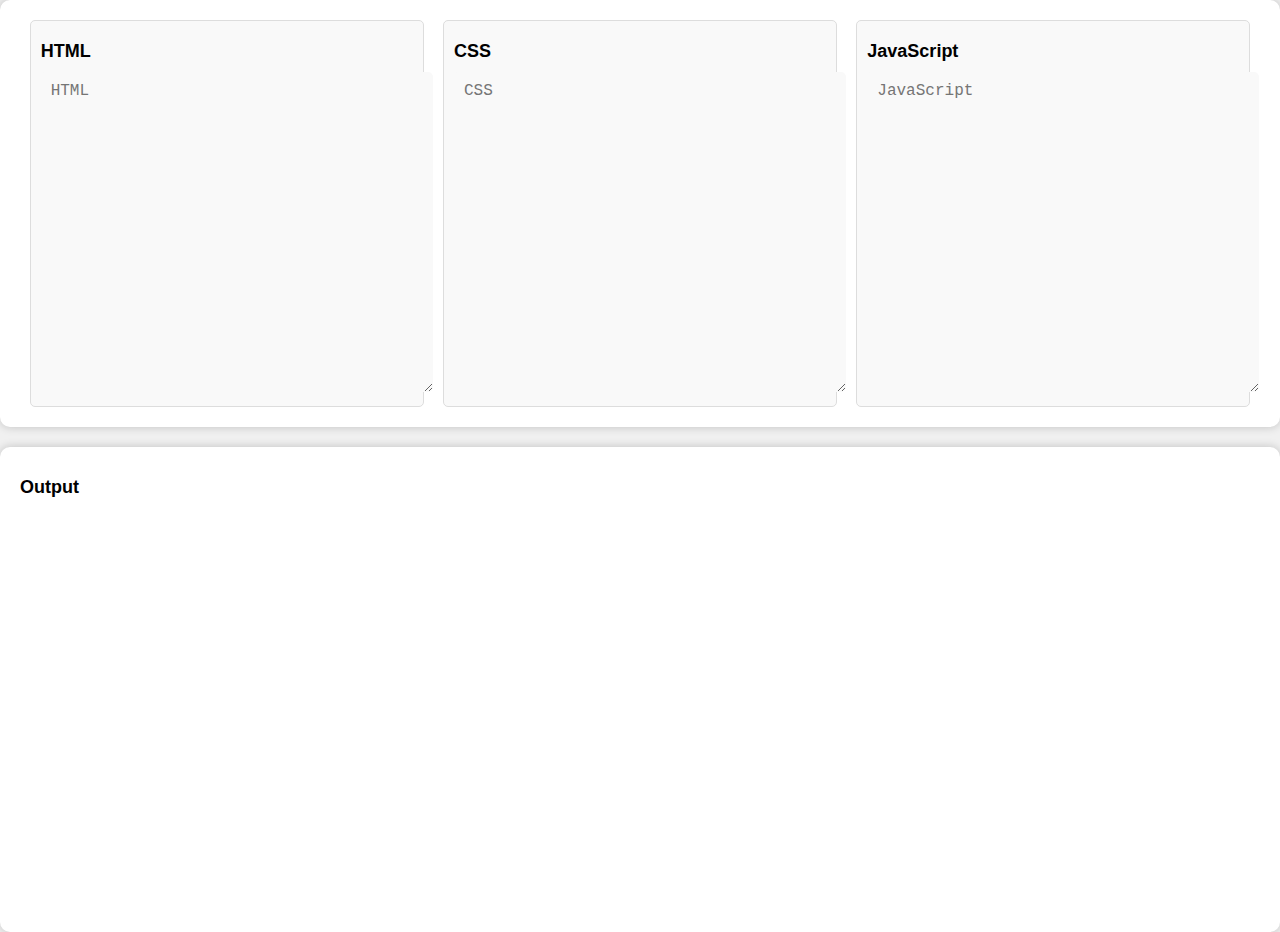
<file: codeEditor/index.html>
<!DOCTYPE html>
<html lang="en">
<head>
    <meta charset="UTF-8">
    <meta name="viewport" content="width=device-width, initial-scale=1.0">
    <title>Code Editor</title>
    <link rel="stylesheet" href="style.css"/>
</head>
<body>
    <div class="main-area">
        <div class="editors html-editor">
            <h2>HTML</h2>
            <textarea id="html" placeholder="HTML"></textarea>
        </div>
        <div class="editors css-editor">
            <h2>CSS</h2>
            <textarea id="css" placeholder="CSS"></textarea>
        </div>
        <div class="editors js-editor">
            <h2>JavaScript</h2>
            <textarea id="js" placeholder="JavaScript"></textarea>
        </div>
    </div>
    <div class="output">
        <h2>Output</h2>
        <iframe id="code"></iframe>
    </div>
    <script type="text/javascript" src="editor.js"></script>
</body>
</html>
</file>
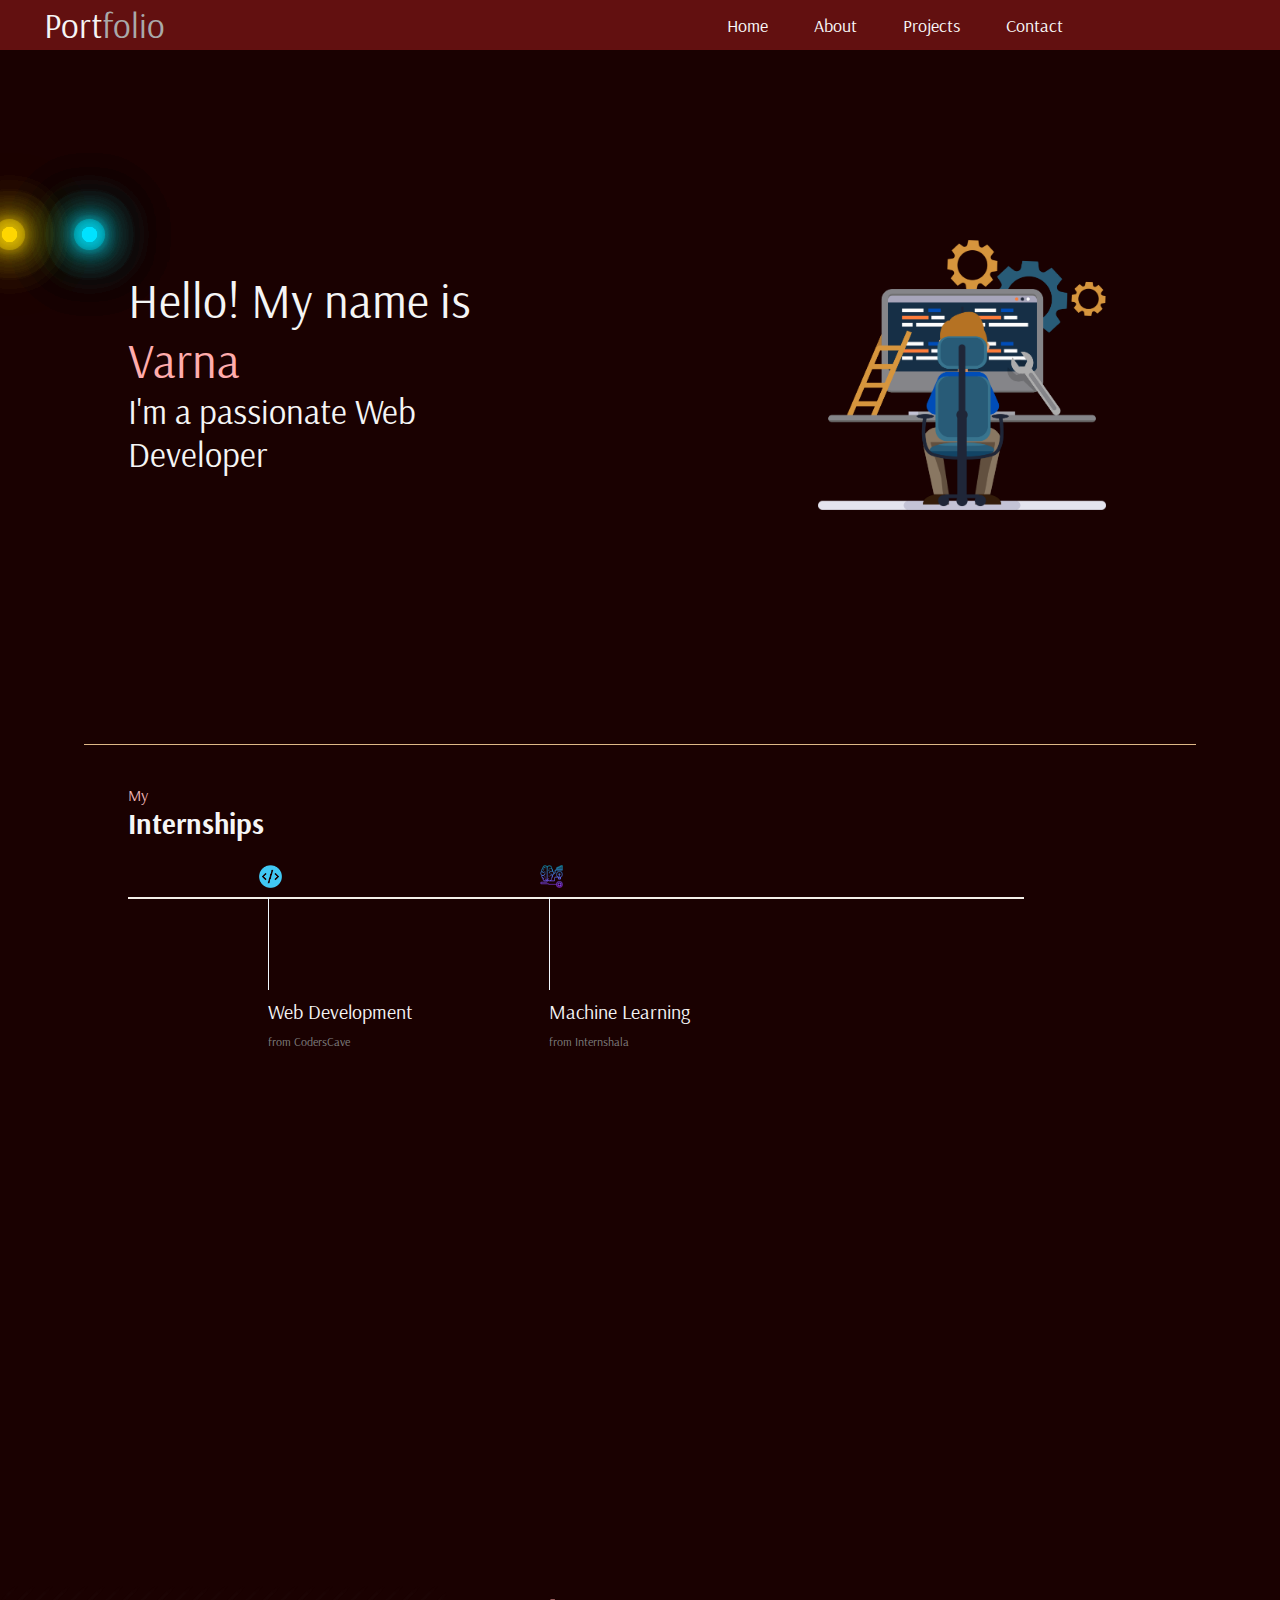
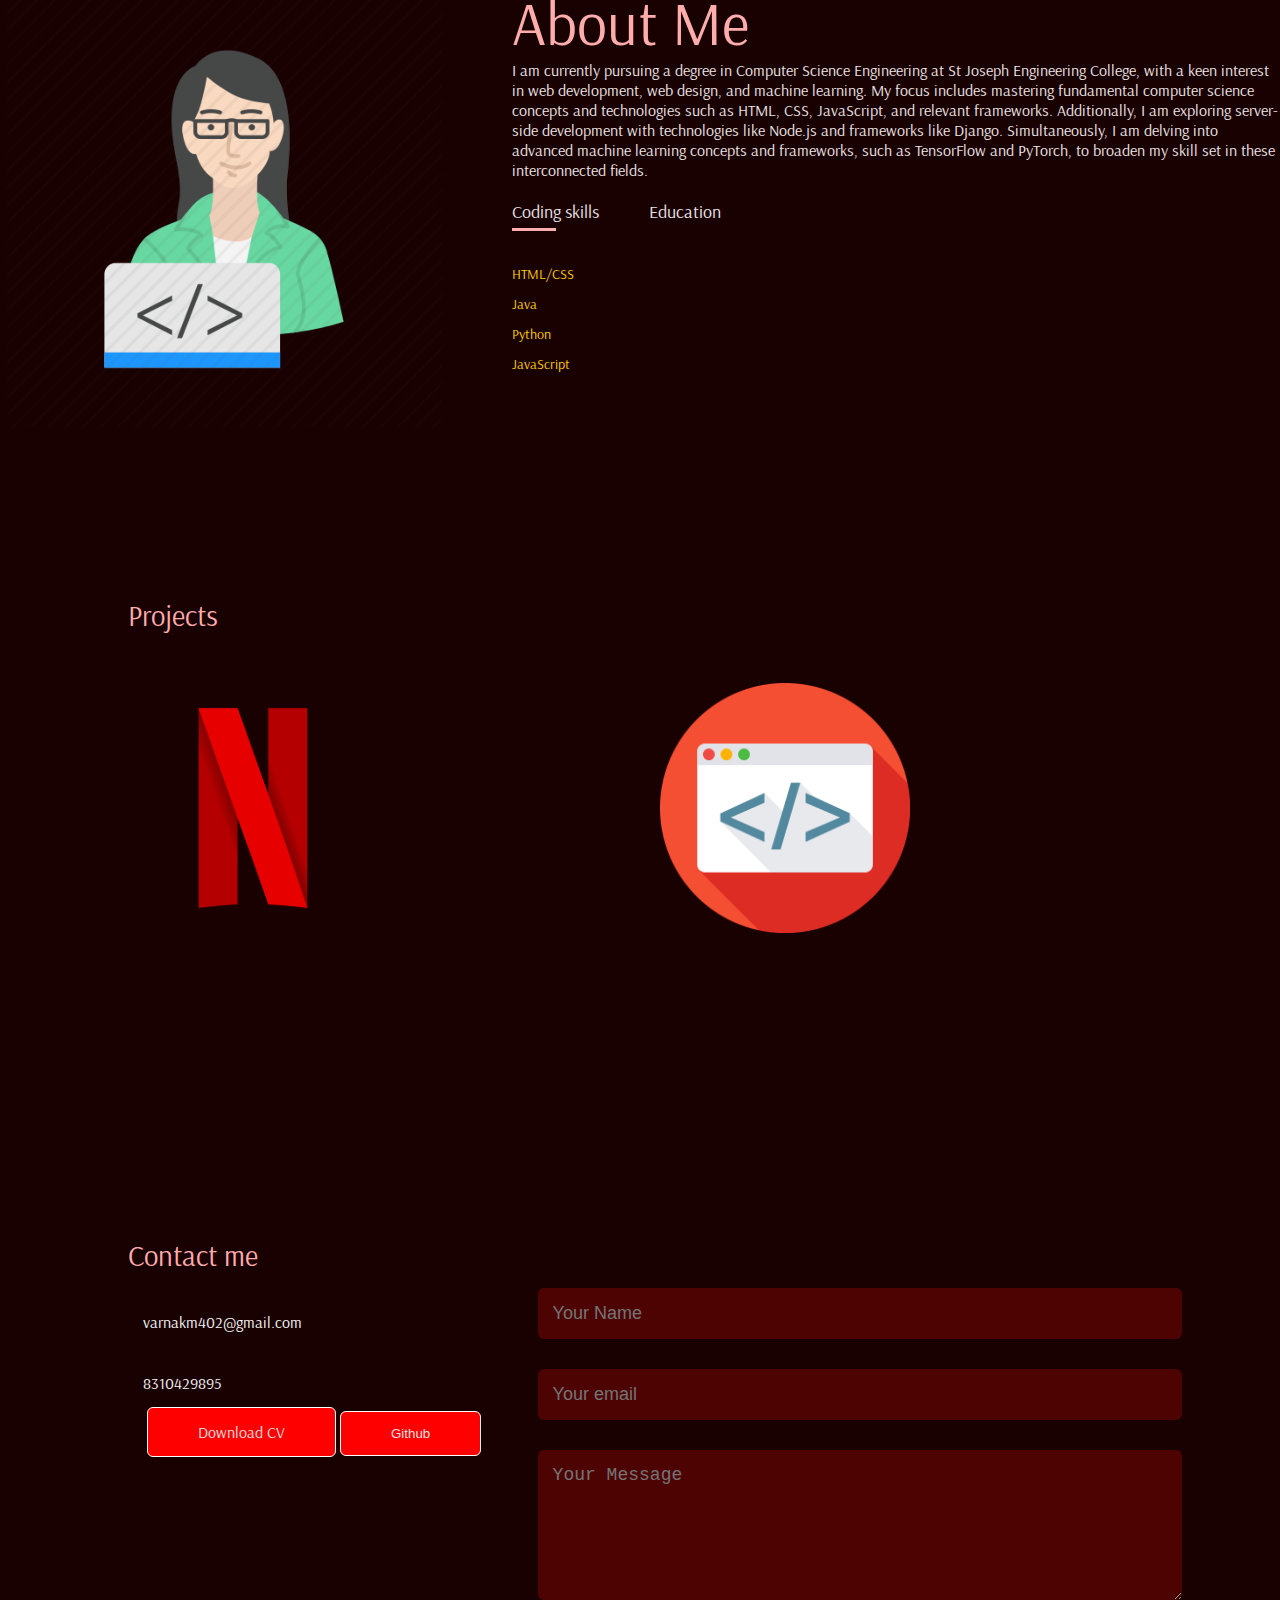
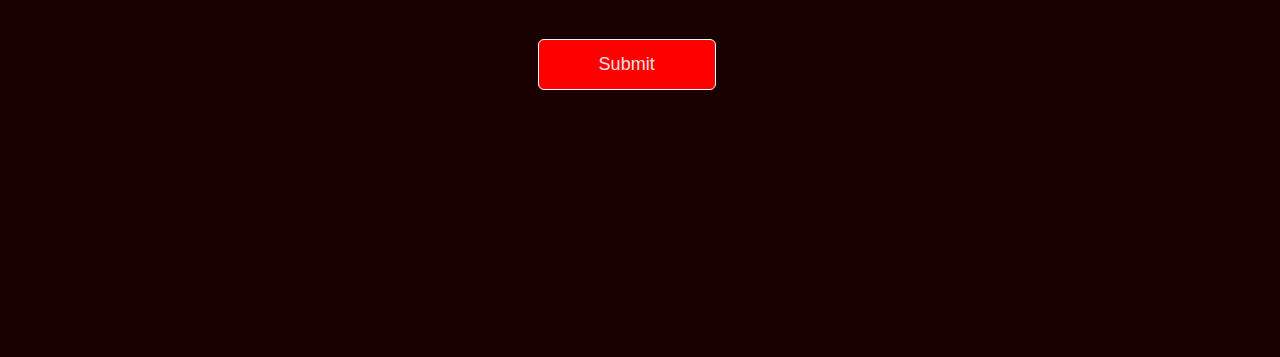
<file: pf/index.html>
<!DOCTYPE html>
<html lang="en">
<head>
    <meta charset="UTF-8">
    <meta name="viewport" content="width=device-width, initial-scale=1.0">
    <title>Varna-Portfolio</title>
    <link rel="preconnect" href="https://fonts.googleapis.com">
    <link rel="preconnect" href="https://fonts.gstatic.com" crossorigin>
    <link href="https://fonts.googleapis.com/css2?family=Arsenal:wght@400;700&display=swap" rel="stylesheet">
    <link rel="stylesheet" href="style.css">
</head>
<body>
    <header>
        <nav>
            <div class="left">Port<span class="red">folio</span></div>
            <div class="right">
                <ul id="sidemenu">
                    <li><a href="#glowing-container">Home</a></li>
                    <li><a href="#about">About</a></li>
                    <li><a href="#project">Projects</a></li>
                    <li><a href="#contact">Contact</a></li>
                    <i class="fas fa-times" onclick="closemenu()"></i>
                </ul>
                <i class="fas fa-bars" onclick="openmenu()"></i>
            </div>
    
        </nav>
    </header>
    <main>
        <section class="glowing-container">
            <section class="first">
                <div class="leftSection">
                    Hello! My name is <span class="color">Varna</span>
                    <div class="web">I'm a passionate Web Developer</div>
                    <span id="element"></span>
                    
                </div>
                
                <div class="rightSection">
                    <img src="image/ai.png" alt="">
                </div>
            </section>
        
        
            <div class="glowing">
                <span style="--i:1;"></span>
                <span style="--i:2;"></span>
                <span style="--i:3;"></span>
            </div>
            <div class="glowing">
            
            <span style="--i:1;"></span>
            
            <span style="--i:2;"></span>
            
            <span style="--i:3;"></span>
            
            </div>
            
            <div class="glowing">
            
            <span style="--i:1;"></span>
            
            <span style="--i:2;"></span>
            
            <span style="--i:3;"></span>
            
            </div>
            
            <div class="glowing">
            
            <span style="--i:1;"></span>
            
            <span style="--i:2;"></span>
            
            <span style="--i:3;"></span>
            
        </section>
<hr>
        <section class="Second">
            <span class="g">My</span>
            <h1>Internships</h1>
            <div class="box">
                <div class="Vertical">
                    <img class="image-top" src="image/1e0078f8266738d005b5fc7d00f9a66e.png" alt="">
                    <div class="verticle-title">
                        Web Development 


                    </div>
                    <div class="verticle-desc">
                        from CodersCave
                    </div>
                
                </div>
                
                <div class="Vertical">
                    <img class="image-top" src="image/ml.png" alt="">
                    <div class="verticle-title">
                        Machine Learning


                    </div>
                    <div class="verticle-desc">
                        from Internshala
                    </div>
                
                </div>
                
                
            </div>
            
        </section>
        

        <div id="about">
            <div class="container">
                <div class="row">
                    <div class="about-col1">
                        <img src="image/icon-developer-11.png" alt="">
                    </div>
                    <div class="about-col2">
                        <h1 class="sub-title">About Me</h1>
                        <p>I am currently pursuing a degree in Computer Science Engineering at St Joseph Engineering College, with a keen interest in web development, web design, and machine learning. My focus includes mastering fundamental computer science concepts and technologies such as HTML, CSS, JavaScript, and relevant frameworks. Additionally, I am exploring server-side development with technologies like Node.js and frameworks like Django. Simultaneously, I am delving into advanced machine learning concepts and frameworks, such as TensorFlow and PyTorch, to broaden my skill set in these interconnected fields.</p>
                        <div class="titles">
                            <p class="tab-links active-link" onclick="opentab('skills')">Coding skills</p>
                            <p class="tab-links" onclick="opentab('edu')"> Education </p>
                                
                        
            
                        </div>
                        <div class="tab-contents active-tab" id="skills">
                            <ul>
                                <li><span>HTML/CSS</span></li>
                                <li><span>Java</span></li>
                                <li><span>Python</span></li>
                                <li><span>JavaScript</span></li>
                                    
                            </ul>
                        </div>
                        <div class="tab-contents" id="edu">
                            <ul>
                                <li><span>College</span><br>Computer Science Engineering from St Joseph Engineering College Manglore</li>
                            </ul>
                        </div>
                    </div>

                </div>
            </div>

            </div>
        
        <section class="Second">
            <div id="project">
                <div class="container">
                    <h1 class="sub-title">Projects</h1>
                    <div class="work-list">
                        <div class="work">
                            <img src="image/Netflix-Logo-PNG-Transparent-Image.png" >
                            <div class="layer">
                                <h3>Netflix clone Website</h3>
                                <p>The website contains landing page where you can login through your 
                                    gmail explore latest movies.</p>
                                <a href="#"><i class="fa-regular fa-link" style="color: #c9621d;"></i></a>
                            </div>
                        </div>
                        <div class="work">
                            <img src="image/png-coding-5.png" >
                            <div class="layer">
                            <h3>Online-Code editor</h3>
                        
                                <p>You can login through your mail id and explore latest movies.</p>
                                <a href="#"><i class="fa-regular fa-link" style="color: #c9621d;"></i></a>
                            </div>
                        </div>
                        
                    </div>
                    
                </div>
            </div>
        </section>
        <section class="Second">
            <span class="g"></span>
            <h1 class="sub-title">Contact me</h1>
            <div id="contact">
                <div class="container">
                    <div class="row">
                        <div class="contact-left">
                            <p><i class="fa-solid fa-share-nodes"></i> varnakm402@gmail.com</p>
                            <p><i class="fa-solid fa-phone"></i>8310429895</p>
                            <div class="social-icons">
                                
                                <a href="https://www.linkedin.com/in/varna-k-m-247935240?utm_source=share&utm_campaign=share_via&utm_content=profile&utm_medium=android_app"><i class="fa-brands fa-linkedin"></i></a>
                            </div>
                            <a href="" download class="btn">Download CV</a>
                            
                            <button class="btn" onclick="location.href='https://github.com/KMvarna'">Github</button>
                            
                            
                        </div>
                        <div class="contact-right">
                            <form >
                                <input type="text" name="Name" placeholder="Your Name" required>
                                <input type="email" name="email" placeholder="Your email" required>
                                <textarea name="Message"rows="6" placeholder="Your Message"></textarea>
                                <button type="submit" class="btn">Submit</button>
                            </form>
                        </div>
                    </div>
                
                </div>    
            </div>
            
        </section>

    </main>
<script>

    var tablinks=document.getElementsByClassName("tab-links");
    var tabcontents=document.getElementsByClassName("tab-contents");
    function opentab(tabname){
        for(tablink of tablinks){
            tablink.classList.remove("active-link");
        }
        for(tabcontent of tabcontents){
            tabcontent.classList.remove("active-tab");
        }
        event.currentTarget.classList.add("active-link");
        document.getElementById(tabname).classList.add("active-tab");
    }
</script>
<script>
    var sidemenu=document.getElementById("sidemenu");
    function openmenu(){
        sidemenu.style.right="0";
    }
    function closemenu(){
        sidemenu.style.right="-200px";
    }
</script>
</body>

</html>
</file>
<file: codeEditor/style.css>
body {
    font-family: Arial, sans-serif;
    background-color: #f0f0f0;
    margin: 0;
    padding: 0;
}

.main-area {
    display: flex;
    justify-content: space-around;
    padding: 20px;
    background-color: #fff;
    border-radius: 10px;
    box-shadow: 0 0 10px rgba(0, 0, 0, 0.2);
}

.editors {
    background-color: #f9f9f9;
    border: 1px solid #ddd;
    border-radius: 5px;
    width: 30%;
    padding: 10px;
}

textarea {
    width: 100%;
    min-height: 300px;
    overflow: scroll;
    font-size: 16px;
    border: none;
    outline: none;
    background-color: #f9f9f9;
    padding: 10px;
    border-radius: 5px;
}

iframe {
    width: 100%;
    height: 400px;
    border: none;
}

h2 {
    font-size: 18px;
    margin: 10px 0;
}

.output {
    padding: 20px;
    background-color: #fff;
    border-radius: 10px;
    box-shadow: 0 0 10px rgba(0, 0, 0, 0.2);
    margin-top: 20px;
}
.editors {
    transition: transform 0.2s ease-in-out;
}

.editors:hover {
    transform: scale(1.05);
}
</file>
<file: pf/style.css>
*{
    margin:0;
    padding: 0;
}
html{
    scroll-behavior: smooth;
}
body{
    background-color: rgb(26, 1, 1);
    color: whitesmoke;
    font-family: 'Arsenal', sans-serif;
}
nav{
    display:flex;
    justify-content:space-around;
    align-items: center;
    height: 50px;
    background-color: rgb(98, 16, 16);

}
nav ul{
    display:flex;
    justify-content:center;
    font-size: large;
    
}
nav ul li{
    list-style: none;
    margin:0 23px;
    

}
nav ul li a{
    text-decoration: none;
    color: rgb(250, 250, 250);
    

}
nav ul li a:hover{
    color: rgb(233, 45, 45);
    font-size: 1.04rem;
    font-stretch: semi-expanded ;

}
main hr{
    border:0;
    background:burlywood;
    height:1.2px;
    margin:40px 84px;

}
@keyframes slideLeft{
    from{
        transform:translate(-300px);
    }
    to{
        transform: translateX(0);
    }
}
.left{
    font-size: 2.2rem;
    animation-name: slideInLeft;
    animation-duration: 1s;
    animation-timing-function: ease-in;
    animation-delay: 1s;
    animation-iteration-count: 1;
    animation-direction: normal;
    animation-fill-mode: both;
    transform: translateX(-150px);
}
.first{
    display: flex;
    justify-content:space-around;
    margin: 140px 0;
} 
.first>div{
    width:30%;
}
.leftSection{
    
    font-size: 3rem;
    margin:80px 0 ;            
}

           

.rightSection img{
    width:75%;
    margin: 50px;
    
    
}
.color{
    color: #ffacac;
    justify-content:center;
    margin:45px 0 ; 

}
.red{
    color: darkgray;
}
.g{
    color:rgb(237, 180, 180);
}
.web{
    font-size: 2.15rem;
    animation-delay: 30ms;
    
}
.glowing-container {
    position: relative;
    width: 100%;
    height: 100%;
    overflow: hidden;
}

.glowing {
    position: absolute;
    top: 0;
    left: 0;
    width: 100%;
    height: 100%;
    margin:-150px;
    transform-origin: right;
    animation: colorChange 5s linear infinite;
}


.glowing:nth-child(even) {
transform-origin: left;
}

@keyframes colorChange {
0% {
    filter: hue-rotate(0deg);
    transform: rotate(0deg);
}
100% {
    filter: hue-rotate(360deg);
    transform: rotate(360deg);
}
}

.glowing span {
position: absolute;
top: calc(80px * var(--i));
left: calc(80px * var(--i));
bottom: calc(80px * var(--i));
right: calc(80px * var(--i));
}

.glowing span::before {
content: "";
position: absolute;
top: 50%;
left: -8px;
width: 15px;
height: 15px;
background: #f00;
border-radius: 50%;
}

.glowing span:nth-child(3n + 1)::before {
background: rgba(134,255,0,1);
box-shadow: 0 0 20px rgba(134,255,0,1),
    0 0 40px rgba(134,255,0,1),
    0 0 60px rgba(134,255,0,1),
    0 0 80px rgba(134,255,0,1),
    0 0 0 8px rgba(134,255,0,.1);
}

.glowing span:nth-child(3n + 2)::before {
background: rgba(255,214,0,1);
box-shadow: 0 0 20px rgba(255,214,0,1),
    0 0 40px rgba(255,214,0,1),
    0 0 60px rgba(255,214,0,1),
    0 0 80px rgba(255,214,0,1),
    0 0 0 8px rgba(255,214,0,.1);
}

.glowing span:nth-child(3n + 3)::before {
background: rgba(0,226,255,1);
box-shadow: 0 0 20px rgba(0,226,255,1),
    0 0 40px rgba(0,226,255,1),
    0 0 60px rgba(0,226,255,1),
    0 0 80px rgba(0,226,255,1),
    0 0 0 8px rgba(0,226,255,.1);
}

.glowing span:nth-child(3n + 1) {
animation: animate 10s alternate infinite;
}

.glowing span:nth-child(3n + 2) {
animation: animate-reverse 3s alternate infinite;
}

.glowing span:nth-child(3n + 3) {
animation: animate 8s alternate infinite; 
}

@keyframes animate {
0% {
    transform: rotate(180deg);
}
50% {
    transform: rotate(0deg);
}
100% {
    transform: rotate(360deg);
}
}

@keyframes animate-reverse {
0% {
    transform: rotate(360deg);
}

50% {
    transform: rotate(180deg);
}

100% {
    transform: rotate(0deg);
}
}
.Second{
    max-width: 80vw;
    margin: auto;
    height: 80vh;
}
.Second h1{
    font-size: 1.8rem;
}
.Second .box{
    background: rgb(243, 239, 232);
    width:70vw;
    height:2px;
    margin:56px 0;
    display: flex;
}
.Second .Vertical{
    height: 93px;
    width:1px;
    background-color: aliceblue;
    margin:0 140px;
}
.image-top{
    width:23px;
    position: relative;
    top: -32px;
    left:-9px;
}
.verticle-title{
    position: relative;
    top:75px;
    width:150px;
    font-size: 20px;


}
.verticle-desc{
    position: relative;
    top:85px;
    color: gray;
    width: 150px;
    font-size: 12px;

}
#about{
    padding: 80px 0;
    color: rgb(234, 228, 228);
}
.row{
    display: flex;
    justify-content: space-between;
    flex-wrap: wrap;

}
.about-col1{
    flex-basis: 35%;
}
.about-col1 img{
    width: 100%;
    border-radius: 15px;
}
.about-col2{
    flex-basis: 60%;

}
.sub-title{
    font-size: 60px;
    font-weight: 500;
    color: #ffacac;
}
.titles{
    display: flex;
    margin: 20px 0 40px;
}
.tab-links{
    margin-right: 50px;
    font-size: 18px;
    font-weight: 500;
    cursor: pointer;
    position:relative;

}

.tab-links::after{
    content: '';
    width:0;
    height: 3px;
    background: #ffacac;
    position: absolute;
    left: 0;
    bottom: -8px;
    transition: 0.5s;


}
.tab-links.active-link::after{
    width: 50%;

}
.tab-contents ul li{
    list-style:none;
    margin:10px 0;
}
.tab-contents ul li span{
    color: rgb(255, 204, 0);
    font-size: 14px;
}
.tab-contents{
    display: none;

}
.tab-contents.active-tab{
    display: block;
}
#project {
    padding: 80px 0;
}

.work-list {
    display: grid;
    grid-template-columns: repeat(auto-fit, minmax(250px, 1fr));
    grid-gap: 40px;
    margin-top: 50px;
}

.work {
    border-radius: 10px;
    overflow: hidden;
}

.work img {
    max-width: 250px;
    height: auto; 
    border-radius: 1px;
    display: block;
    transition: transform 0.5s;
}
.layer{
    width: 100%;
    height:0;
    
    
   
}
.layer h3{
    font-weight: 500;
    margin-bottom: 20px;
}
.layer a{
    margin-top: 20px ;
    color: black;
    text-decoration: none ;
    font-size: 18px;
    line-height: 60px;
    background: #ff004f;
    width: 60px;
    height: 60px;
    border-radius: 50%;
    text-align: center;
}
.work:hover img{
    transform: scale(1.1);

}
.work:hover .layer{
    height: 100%;
}
.contact-left{
    flex-basis: 35%;

}
.contact-left p{
    margin-top: 30px;

}
.contact-left p i{
    color: #6a0606;
    margin-right: 15px;
    font-size: 25px;
    
}
.social-icons{
    text-decoration: none;
    font-size: 30px;
    margin-right:15px ;
    color: #f00;
    display: inline-block;
}
.social-icons a:hover{
    color: white;
    transform: translateY(-5px);
}
.btn{
    display: block;
    margin: 12px auto;
    width:fit-content;
    border: 1px solid white;
    padding: 14px 50px;
    border-radius: 6px;
    text-decoration:none ;
    color: #e9e0e0;
    display:inline-block;
    background-color: #f00;
    transition: background 0.5s;
}
.btn:hover{
    background-color: #6a0606;

}
.contact-right{
    flex-basis: 60%;
}
.content-right form{
    width: 100%;

}
form input,form textarea{
    width: 100%;
    border: 0;
    outline: none;
    background: #4e0303;
    padding: 15px;
    margin: 15px 0;
    color: aliceblue;
    font-size: 18px;
    border-radius: 6px;
}
form .btn{
    padding: 14px 60px;
    font-size: 18px;
    margin-top:20px;
    cursor:pointer;
}
</file>
